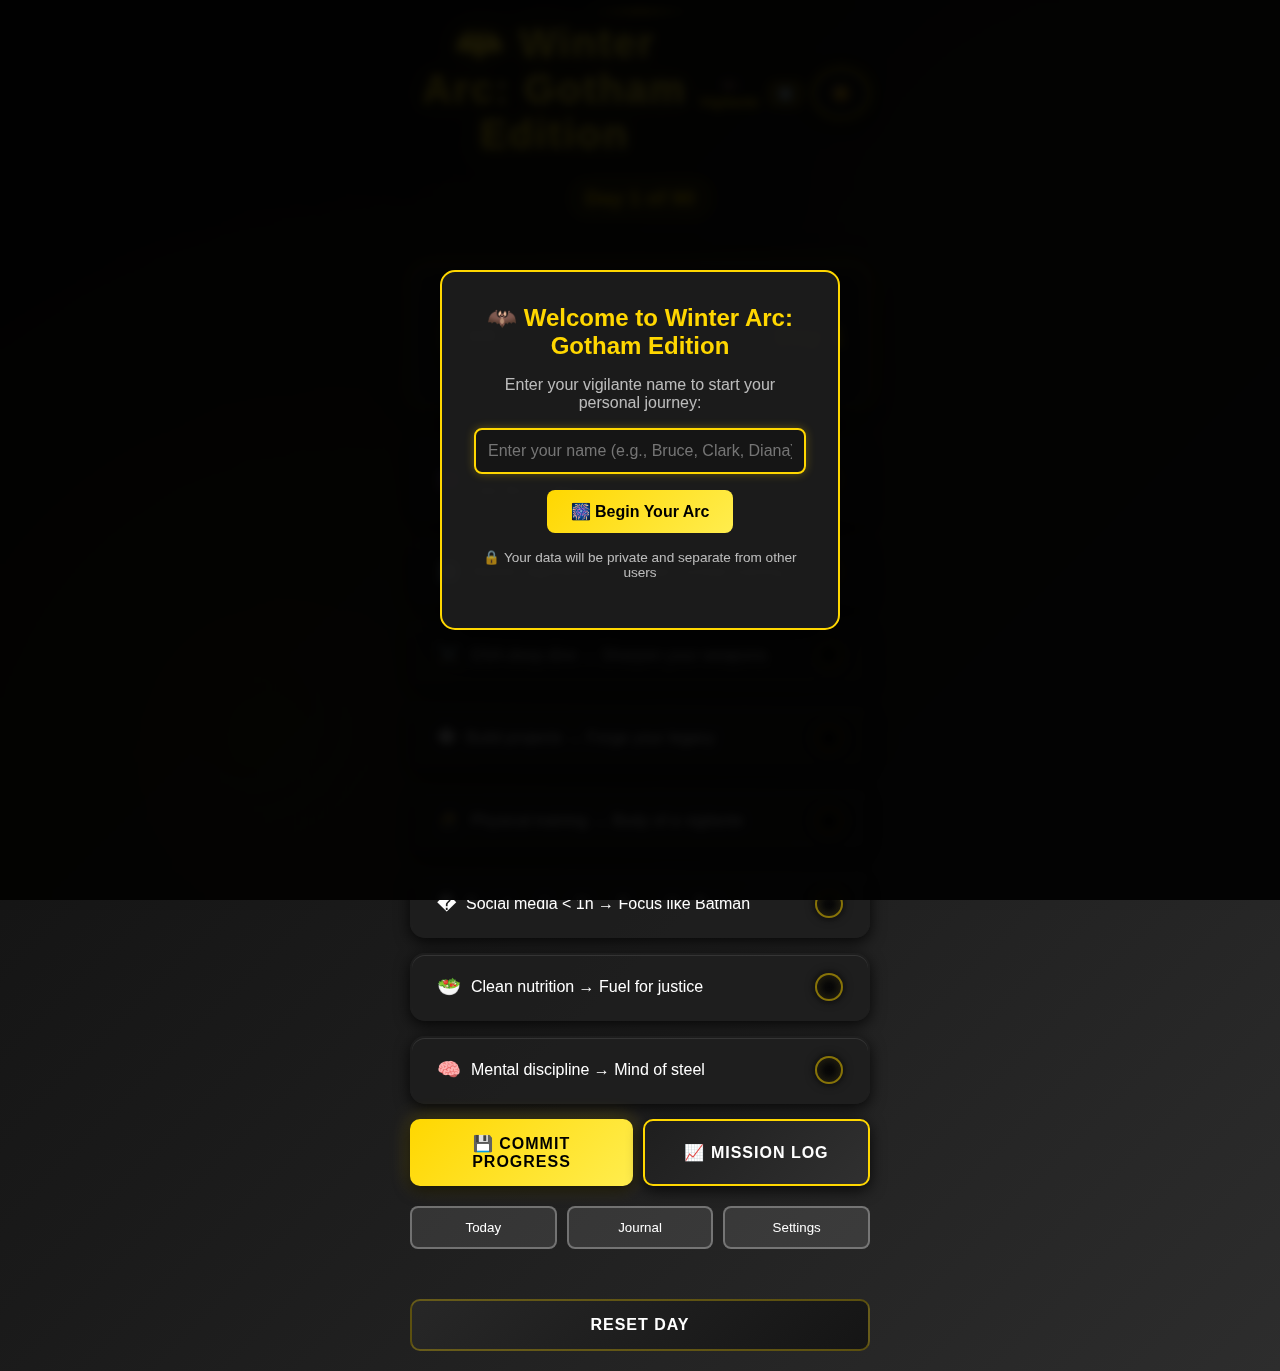
<file: index.html>
<!DOCTYPE html>
<html lang="en">
<head>
    <meta charset="UTF-8">
    <meta name="viewport" content="width=device-width, initial-scale=1.0">
    <title>Winter Arc Tracker</title>
    <link rel="icon" type="image/x-icon" href="icon.png">
    <link rel="stylesheet" href="style.css">
</head>
<body>
    <!-- Username Modal -->
    <div id="usernameModal" class="username-modal" style="display: none;">
        <div class="username-modal-content">
            <h2>🦇 Welcome to Winter Arc: Gotham Edition</h2>
            <p>Enter your vigilante name to start your personal journey:</p>
            <input type="text" id="usernameInput" placeholder="Enter your name (e.g., Bruce, Clark, Diana)" maxlength="20">
            <button id="startJourneyBtn">🎆 Begin Your Arc</button>
            <p class="username-note">🔒 Your data will be private and separate from other users</p>
        </div>
    </div>

    <div class="container">
        <header>
            <div class="header-top">
                <h1>🦇 Winter Arc: Gotham Edition</h1>
                <div class="user-info">
                    <span id="currentUser">🦇 Vigilante</span>
                    <button class="switch-user-btn" id="switchUserBtn" title="Switch User">🔄</button>
                    <button class="theme-toggle" id="themeToggle">☀️</button>
                </div>
            </div>
            <div class="day-counter" id="dayCounter">Day 1 of 90</div>
            <div class="date" id="currentDate"></div>
            <div class="badges" id="badges"></div>
        </header>
        
        <div class="progress-section">
            <div class="progress-circle">
                <span id="progressText">0/8</span>
            </div>
            <div class="streak">Day <span id="streak">1</span></div>
        </div>

        <div class="habits-list" role="list" aria-label="Daily habits tracker">
            <div class="habit" data-habit="wakeup" role="listitem">
                <span class="habit-icon" aria-hidden="true">🌆</span>
                <span class="habit-text">Rise before dawn @ 6:00 → Like Bruce Wayne</span>
                <input type="time" class="time-input" id="wakeupTime" value="06:00" 
                       aria-label="Wake up time" min="04:00" max="10:00">
                <div class="checkbox" role="checkbox" aria-checked="false" tabindex="0" 
                     aria-label="Mark wake up habit as complete"></div>
            </div>
            
            <div class="habit" data-habit="leetcode" role="listitem">
                <span class="habit-icon" aria-hidden="true">🧾</span>
                <span class="habit-text">Master algorithms → Mental combat training</span>
                <div class="checkbox" role="checkbox" aria-checked="false" tabindex="0" 
                     aria-label="Mark LeetCode habit as complete"></div>
            </div>
            
            <div class="habit" data-habit="dsa" role="listitem">
                <span class="habit-icon" aria-hidden="true">⚔️</span>
                <span class="habit-text">DSA deep dive → Sharpen your weapons</span>
                <div class="checkbox" role="checkbox" aria-checked="false" tabindex="0" 
                     aria-label="Mark DSA work as complete"></div>
            </div>
            
            <div class="habit" data-habit="dev" role="listitem">
                <span class="habit-icon" aria-hidden="true">�</span>
                <span class="habit-text">Build projects → Forge your legacy</span>
                <div class="checkbox" role="checkbox" aria-checked="false" tabindex="0" 
                     aria-label="Mark development work as complete"></div>
            </div>
            
            <div class="habit" data-habit="workout" role="listitem">
                <span class="habit-icon" aria-hidden="true">🥷</span>
                <span class="habit-text">Physical training → Body of a vigilante</span>
                <div class="checkbox" role="checkbox" aria-checked="false" tabindex="0" 
                     aria-label="Mark workout as complete"></div>
            </div>
            
            <div class="habit" data-habit="insta" role="listitem">
                <span class="habit-icon" aria-hidden="true">�</span>
                <span class="habit-text">Social media < 1h → Focus like Batman</span>
                <div class="checkbox" role="checkbox" aria-checked="false" tabindex="0" 
                     aria-label="Mark Instagram limit as complete"></div>
            </div>
            
            <div class="habit" data-habit="nojunk" role="listitem">
                <span class="habit-icon" aria-hidden="true">🥗</span>
                <span class="habit-text">Clean nutrition → Fuel for justice</span>
                <div class="checkbox" role="checkbox" aria-checked="false" tabindex="0" 
                     aria-label="Mark no junk food as complete"></div>
            </div>
            
            <div class="habit" data-habit="selfcontrol" role="listitem">
                <span class="habit-icon" aria-hidden="true">🧠</span>
                <span class="habit-text">Mental discipline → Mind of steel</span>
                <div class="checkbox" role="checkbox" aria-checked="false" tabindex="0" 
                     aria-label="Mark self control as complete"></div>
            </div>
        </div>

        <div class="action-buttons" role="group" aria-label="Daily actions">
            <button class="save-btn" id="saveTodayBtn" aria-describedby="save-help">
                💾 Commit Progress
                <span class="sr-only" id="save-help">Save current habit progress</span>
            </button>
            <button class="history-btn" id="viewHistoryBtn" aria-describedby="history-help">
                📈 Mission Log
                <span class="sr-only" id="history-help">View previous days progress</span>
            </button>
        </div>
        
        <nav class="nav-buttons" role="navigation" aria-label="Main navigation">
            <button class="nav-btn" id="todayBtn" aria-pressed="true">Today</button>
            <button class="nav-btn" id="journalBtn" aria-pressed="false">Journal</button>
            <button class="nav-btn" id="settingsBtn" aria-pressed="false">Settings</button>
        </nav>
        
        <button class="reset-btn" id="resetDay" aria-describedby="reset-help">
            Reset Day
            <span class="sr-only" id="reset-help">Reset all habits for today</span>
        </button>
        

        <div class="history-section" id="historySection" style="display: none;">
            <div class="stats">
                <div class="stat-card">
                    <div class="stat-number" id="totalDays">0</div>
                    <div class="stat-label">Total Days</div>
                </div>
                <div class="stat-card">
                    <div class="stat-number" id="perfectDays">0</div>
                    <div class="stat-label">Perfect Days</div>
                </div>
                <div class="stat-card">
                    <div class="stat-number" id="avgCompletion">0%</div>
                    <div class="stat-label">Avg Completion</div>
                </div>
                <div class="stat-card">
                    <div class="stat-number" id="streakCount">🔥 0</div>
                    <div class="stat-label">Current Streak</div>
                </div>
            </div>
            <div class="mission-log">
                <h3>🦇 Mission History</h3>
                <div id="missionHistory">
                    <p class="no-data">🦇 Your vigilante journey starts fresh today.</p>
                </div>
                <div style="display: flex; gap: 10px; margin-top: 10px;">
                    <button id="refreshLog" class="action-btn">
                        <span>🔄</span> Refresh Log
                    </button>
                    <button id="clearHistoryBtn" class="action-btn" style="background: linear-gradient(135deg, #dc2626, #991b1b);">
                        <span>🧩</span> Clear History
                    </button>
                </div>
            </div>
        </div>
        
        <div class="journal-section" id="journalSection" style="display: none;">
            <h3>Daily Reflection</h3>
            <textarea id="dailyNotes" placeholder="How did today go? What did you learn? What can you improve tomorrow?"></textarea>
            <button class="save-notes-btn" id="saveNotesBtn">Save Notes</button>
            <div class="notes-history" id="notesHistory"></div>
        </div>
        
        <div class="settings-section" id="settingsSection" style="display: none;">
            <h3>Customize Your Habits</h3>
            <div class="habit-editor" id="habitEditor"></div>
            <button class="add-habit-btn" id="addHabitBtn">+ Add New Habit</button>
            <button class="save-settings-btn" id="saveSettingsBtn">Save Changes</button>
        </div>
    </div>

    <script src="script.js"></script>
</body>
</html>
</file>
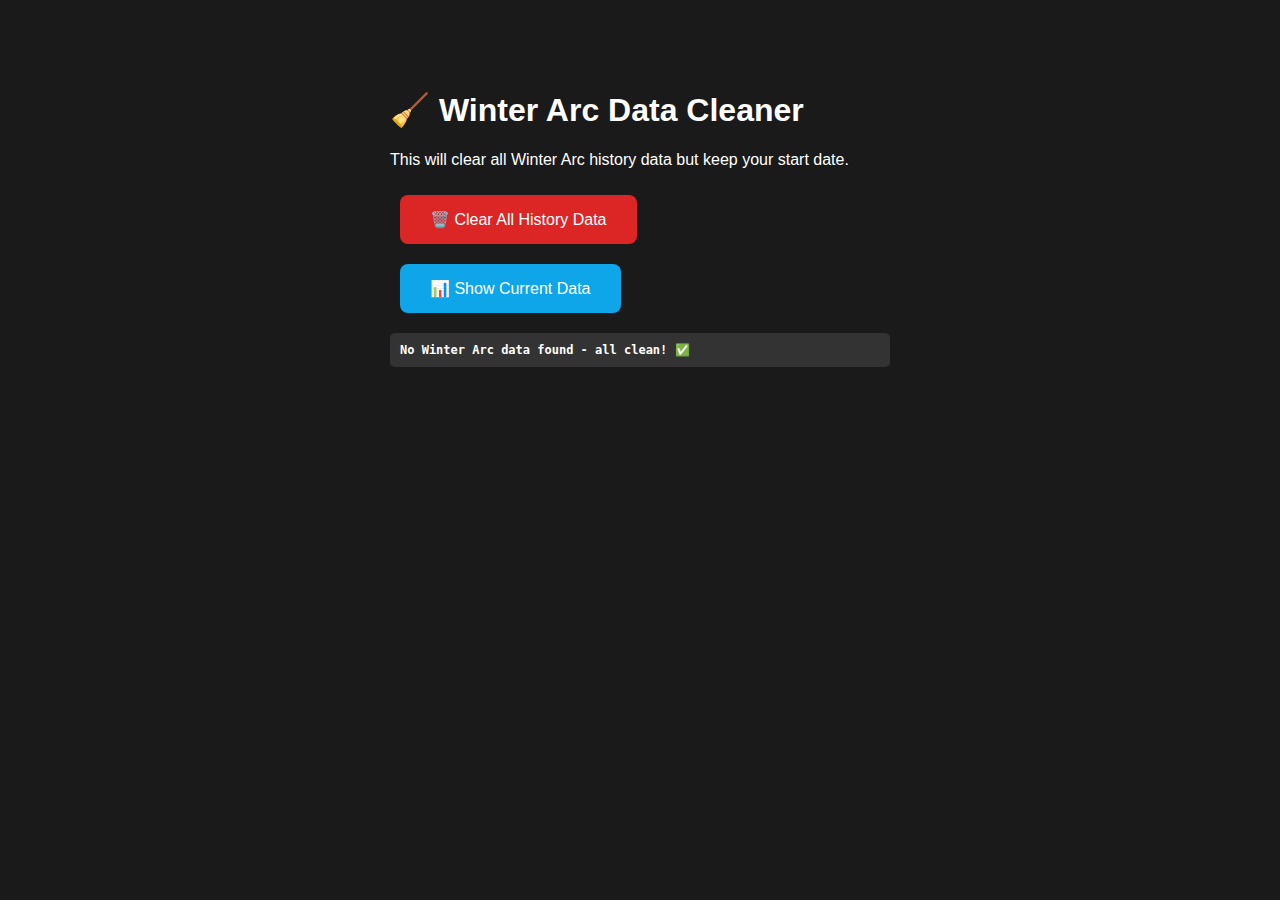
<file: clear-data.html>
<!DOCTYPE html>
<html>
<head>
    <title>Clear Winter Arc Data</title>
    <style>
        body {
            font-family: Arial, sans-serif;
            max-width: 500px;
            margin: 50px auto;
            padding: 20px;
            background: #1a1a1a;
            color: #fff;
        }
        .btn {
            background: #dc2626;
            color: white;
            padding: 15px 30px;
            border: none;
            border-radius: 8px;
            cursor: pointer;
            font-size: 16px;
            margin: 10px;
        }
        .btn:hover {
            background: #991b1b;
        }
        .success {
            background: #16a34a;
            padding: 10px;
            border-radius: 5px;
            margin: 10px 0;
            display: none;
        }
    </style>
</head>
<body>
    <h1>🧹 Winter Arc Data Cleaner</h1>
    <p>This will clear all Winter Arc history data but keep your start date.</p>
    
    <button class="btn" onclick="clearData()">🗑️ Clear All History Data</button>
    <button class="btn" onclick="showData()" style="background: #0ea5e9;">📊 Show Current Data</button>
    
    <div id="result" class="success"></div>
    <div id="dataDisplay" style="background: #333; padding: 10px; border-radius: 5px; margin: 10px 0; font-family: monospace; font-size: 12px;"></div>

    <script>
        function clearData() {
            const keysToRemove = [];
            
            // Find all localStorage keys to remove
            for (let i = 0; i < localStorage.length; i++) {
                const key = localStorage.key(i);
                if (key) {
                    // Remove winterArc_ prefixed keys except start date
                    if (key.startsWith('winterArc_') && key !== 'winterArcStartDate') {
                        keysToRemove.push(key);
                    }
                    // Remove date pattern keys (YYYY-MM-DD)
                    if (key.match(/^\d{4}-\d{2}-\d{2}$/)) {
                        keysToRemove.push(key);
                    }
                }
            }
            
            // Remove the keys
            keysToRemove.forEach(key => {
                console.log('Removing:', key);
                localStorage.removeItem(key);
            });
            
            // Also remove some other keys
            localStorage.removeItem('customHabits');
            localStorage.removeItem('testDataCleared');
            localStorage.removeItem('historyCleared');
            
            const result = document.getElementById('result');
            result.style.display = 'block';
            result.innerHTML = `✅ Cleared ${keysToRemove.length} history entries! Your Winter Arc data is now clean.`;
            
            showData();
        }
        
        function showData() {
            const display = document.getElementById('dataDisplay');
            const allKeys = [];
            
            for (let i = 0; i < localStorage.length; i++) {
                const key = localStorage.key(i);
                if (key && (key.includes('winter') || key.includes('Winter') || key.includes('arc'))) {
                    allKeys.push(key + ' = ' + localStorage.getItem(key));
                }
            }
            
            display.innerHTML = allKeys.length > 0 ? 
                '<strong>Current Winter Arc Data:</strong><br>' + allKeys.join('<br>') : 
                '<strong>No Winter Arc data found - all clean! ✅</strong>';
        }
        
        // Show data on load
        showData();
    </script>
</body>
</html>
</file>
<file: style.css>
:root {
    --bg-primary: linear-gradient(135deg, #0a0a0a, #1a1a1a, #2d2d2d);
    --bg-secondary: rgba(20, 20, 20, 0.8);
    --bg-card: rgba(30, 30, 30, 0.9);
    --text-primary: #ffffff;
    --text-secondary: rgba(255, 255, 255, 0.7);
    --accent: #ffd700; /* Batman yellow */
    --accent-gold: #ffd700;
    --batman-blue: #4a90e2;
    --shadow-dark: rgba(0, 0, 0, 0.8);
    --shadow-yellow: rgba(255, 215, 0, 0.3);
}

[data-theme="light"] {
    --bg-primary: linear-gradient(135deg, #f8f9fa, #e9ecef, #dee2e6);
    --bg-secondary: rgba(255, 255, 255, 0.9);
    --bg-card: rgba(248, 249, 250, 0.95);
    --text-primary: #212529;
    --text-secondary: #6c757d;
    --accent: #ffc107;
    --accent-gold: #fd7e14;
    --batman-blue: #0d6efd;
    --shadow-dark: rgba(0, 0, 0, 0.1);
    --shadow-yellow: rgba(255, 193, 7, 0.2);
}

/* Username Modal Styles */
.username-modal {
    position: fixed;
    top: 0;
    left: 0;
    width: 100%;
    height: 100%;
    background: rgba(0, 0, 0, 0.9);
    display: flex;
    justify-content: center;
    align-items: center;
    z-index: 10000;
    backdrop-filter: blur(5px);
}

.username-modal-content {
    background: var(--bg-card);
    padding: 2rem;
    border-radius: 15px;
    text-align: center;
    max-width: 400px;
    width: 90%;
    border: 2px solid var(--accent);
    box-shadow: 0 20px 40px rgba(0, 0, 0, 0.5);
}

.username-modal h2 {
    color: var(--accent);
    margin-bottom: 1rem;
    font-size: 1.5rem;
}

.username-modal p {
    margin-bottom: 1rem;
    color: var(--text-secondary);
}

.username-modal input {
    width: 100%;
    padding: 12px;
    border: 2px solid var(--accent);
    border-radius: 8px;
    background: var(--bg-secondary);
    color: var(--text-primary);
    font-size: 16px;
    margin-bottom: 1rem;
    text-align: center;
}

.username-modal input:focus {
    outline: none;
    box-shadow: 0 0 10px var(--shadow-yellow);
}

.username-modal button {
    background: linear-gradient(135deg, var(--accent), #ffed4e);
    color: black;
    border: none;
    padding: 12px 24px;
    border-radius: 8px;
    font-weight: bold;
    cursor: pointer;
    font-size: 16px;
    transition: all 0.3s ease;
}

.username-modal button:hover {
    transform: translateY(-2px);
    box-shadow: 0 5px 15px var(--shadow-yellow);
}

.username-note {
    font-size: 0.85rem;
    color: var(--text-secondary);
    margin-top: 1rem;
}

/* User Info Styles */
.user-info {
    display: flex;
    align-items: center;
    gap: 10px;
}

#currentUser {
    font-size: 0.9rem;
    color: var(--accent);
    font-weight: bold;
}

.switch-user-btn {
    background: rgba(255, 215, 0, 0.2);
    border: 1px solid var(--accent);
    color: var(--accent);
    border-radius: 6px;
    padding: 4px 8px;
    cursor: pointer;
    transition: all 0.3s ease;
    font-size: 12px;
}

.switch-user-btn:hover {
    background: var(--accent);
    color: black;
}

* {
    margin: 0;
    padding: 0;
    box-sizing: border-box;
}

body {
    font-family: 'Segoe UI', Tahoma, Geneva, Verdana, sans-serif;
    background: var(--bg-primary);
    min-height: 100vh;
    color: var(--text-primary);
    transition: all 0.3s ease;
    position: relative;
    overflow-x: hidden;
}

body::before {
    content: '';
    position: fixed;
    top: 0;
    left: 0;
    width: 100%;
    height: 100%;
    background-image: 
        radial-gradient(circle at 20% 80%, rgba(255, 215, 0, 0.1) 0%, transparent 50%),
        radial-gradient(circle at 80% 20%, rgba(255, 215, 0, 0.05) 0%, transparent 50%);
    pointer-events: none;
    z-index: -1;
}

.container {
    max-width: 500px;
    margin: 0 auto;
    padding: 20px;
    position: relative;
    z-index: 1;
}

header {
    text-align: center;
    margin-bottom: 30px;
    position: relative;
}

header::before {
    content: '';
    position: absolute;
    top: -10px;
    left: 50%;
    transform: translateX(-50%);
    width: 100px;
    height: 3px;
    background: linear-gradient(90deg, transparent, var(--accent), transparent);
    border-radius: 2px;
}

header h1 {
    font-size: 2.5rem;
    margin-bottom: 10px;
    text-shadow: 0 0 20px var(--shadow-yellow), 0 0 40px var(--shadow-yellow);
    font-weight: 900;
    letter-spacing: 2px;
    background: linear-gradient(45deg, var(--accent), #ffed4e, var(--accent));
    background-size: 200% 200%;
    -webkit-background-clip: text;
    -webkit-text-fill-color: transparent;
    background-clip: text;
    animation: batmanGlow 3s ease-in-out infinite alternate;
}

@keyframes batmanGlow {
    0% { background-position: 0% 50%; }
    100% { background-position: 100% 50%; }
}

.date {
    font-size: 1.1rem;
    opacity: 0.8;
}

.progress-section {
    display: flex;
    justify-content: space-between;
    align-items: center;
    margin-bottom: 30px;
    background: var(--bg-card);
    padding: 25px;
    border-radius: 20px;
    border: 2px solid rgba(255, 215, 0, 0.2);
    box-shadow: 
        0 8px 32px var(--shadow-dark),
        inset 0 1px 0 rgba(255, 255, 255, 0.1),
        0 0 20px var(--shadow-yellow);
    position: relative;
    overflow: hidden;
}

.progress-section::before {
    content: '';
    position: absolute;
    top: 0;
    left: -100%;
    width: 100%;
    height: 100%;
    background: linear-gradient(90deg, transparent, rgba(255, 215, 0, 0.1), transparent);
    animation: batmanSweep 4s ease-in-out infinite;
}

@keyframes batmanSweep {
    0% { left: -100%; }
    50% { left: 100%; }
    100% { left: -100%; }
}

.progress-circle {
    width: 90px;
    height: 90px;
    border: 4px solid rgba(255, 215, 0, 0.3);
    border-radius: 50%;
    display: flex;
    align-items: center;
    justify-content: center;
    font-size: 1.3rem;
    font-weight: bold;
    transition: all 0.5s ease;
    background: radial-gradient(circle, rgba(0, 0, 0, 0.8), rgba(20, 20, 20, 0.9));
    box-shadow: 
        0 0 20px var(--shadow-dark),
        inset 0 0 20px rgba(255, 215, 0, 0.1);
    position: relative;
}

.progress-circle::before {
    content: '';
    position: absolute;
    top: -2px;
    left: -2px;
    right: -2px;
    bottom: -2px;
    border-radius: 50%;
    background: conic-gradient(var(--accent), transparent, var(--accent));
    z-index: -1;
    animation: rotate 3s linear infinite;
}

@keyframes rotate {
    from { transform: rotate(0deg); }
    to { transform: rotate(360deg); }
}

.progress-circle.complete {
    border-color: var(--accent);
    background: radial-gradient(circle, rgba(255, 215, 0, 0.2), rgba(20, 20, 20, 0.9));
    box-shadow: 
        0 0 30px var(--shadow-yellow),
        inset 0 0 20px rgba(255, 215, 0, 0.3);
    transform: scale(1.05);
}

.streak {
    font-size: 1.6rem;
    font-weight: bold;
    text-shadow: 0 0 10px var(--shadow-yellow);
    color: var(--accent);
}

/* Habits list spacing handled by individual habit margins */

.habit {
    display: flex;
    justify-content: space-between;
    align-items: center;
    background: var(--bg-card);
    padding: 18px 25px;
    border-radius: 15px;
    margin-bottom: 15px;
    cursor: pointer;
    transition: all 0.4s ease;
    border: 2px solid transparent;
    position: relative;
    box-shadow: 
        0 4px 15px var(--shadow-dark),
        inset 0 1px 0 rgba(255, 255, 255, 0.1);
}

.habit::before {
    content: '';
    position: absolute;
    top: 0;
    left: 0;
    right: 0;
    bottom: 0;
    background: linear-gradient(45deg, rgba(255, 215, 0, 0.1), transparent, rgba(255, 215, 0, 0.1));
    border-radius: 13px;
    opacity: 0;
    transition: opacity 0.3s ease;
}

.habit:hover {
    transform: translateY(-3px);
    border-color: var(--accent);
    box-shadow: 
        0 8px 25px var(--shadow-dark),
        0 0 20px var(--shadow-yellow),
        inset 0 1px 0 rgba(255, 255, 255, 0.2);
}

.habit:hover::before {
    opacity: 1;
}

.habit.completed {
    background: linear-gradient(135deg, rgba(255, 215, 0, 0.15), rgba(30, 30, 30, 0.9));
    border-left: 4px solid var(--accent);
    border-color: var(--accent);
    box-shadow: 
        0 4px 20px var(--shadow-dark),
        0 0 15px var(--shadow-yellow),
        inset 0 1px 0 rgba(255, 215, 0, 0.3);
}

.habit.completed::after {
    content: '⚡';
    position: absolute;
    top: 10px;
    right: 15px;
    font-size: 1.2rem;
    animation: lightning 1.5s ease-in-out infinite alternate;
}

@keyframes lightning {
    0% { opacity: 0.5; transform: scale(1); }
    100% { opacity: 1; transform: scale(1.1); }
}

.habit-text {
    flex: 1;
    font-size: 1rem;
    line-height: 1.4;
}

.checkbox {
    width: 28px;
    height: 28px;
    border: 2px solid rgba(255, 215, 0, 0.5);
    border-radius: 50%;
    position: relative;
    transition: all 0.4s ease;
    background: radial-gradient(circle, rgba(0, 0, 0, 0.8), rgba(20, 20, 20, 0.9));
    box-shadow: 
        0 0 10px var(--shadow-dark),
        inset 0 0 10px rgba(255, 215, 0, 0.1);
}

.checkbox:hover {
    border-color: var(--accent);
    box-shadow: 
        0 0 15px var(--shadow-yellow),
        inset 0 0 15px rgba(255, 215, 0, 0.2);
    transform: scale(1.05);
}

.checkbox.checked {
    background: radial-gradient(circle, var(--accent), rgba(255, 215, 0, 0.8));
    border-color: var(--accent);
    box-shadow: 
        0 0 20px var(--shadow-yellow),
        inset 0 0 10px rgba(0, 0, 0, 0.3);
    transform: scale(1.1);
}

.checkbox.checked::after {
    content: '🦇';
    position: absolute;
    top: 50%;
    left: 50%;
    transform: translate(-50%, -50%);
    color: black;
    font-weight: bold;
    font-size: 14px;
    text-shadow: 0 0 5px rgba(0, 0, 0, 0.5);
}

.reset-btn {
    width: 100%;
    padding: 15px;
    background: rgba(255, 255, 255, 0.1);
    border: 2px solid rgba(255, 255, 255, 0.3);
    color: white;
    border-radius: 10px;
    font-size: 1rem;
    cursor: pointer;
    margin-top: 30px;
    transition: all 0.3s ease;
}

.reset-btn:hover {
    background: rgba(255, 255, 255, 0.2);
    border-color: rgba(255, 255, 255, 0.5);
}

.nav-buttons {
    display: flex;
    gap: 10px;
    margin-bottom: 20px;
}

.nav-buttons .nav-btn {
    flex: 1;
}

.nav-btn {
    flex: 1;
    padding: 12px;
    background: rgba(255, 255, 255, 0.1);
    border: 2px solid rgba(255, 255, 255, 0.3);
    color: white;
    border-radius: 8px;
    cursor: pointer;
    transition: all 0.3s ease;
}

.nav-btn.active {
    background: rgba(255, 255, 255, 0.3);
    border-color: rgba(255, 255, 255, 0.6);
}

.stats {
    display: grid;
    grid-template-columns: repeat(2, 1fr);
    gap: 15px;
    margin-bottom: 30px;
}

.export-btn {
    width: 100%;
    padding: 15px;
    background: #4CAF50;
    border: none;
    color: white;
    border-radius: 10px;
    font-size: 1rem;
    cursor: pointer;
    margin-top: 20px;
    transition: all 0.3s ease;
}

.export-btn:hover {
    background: #45a049;
}

.journal-section {
    margin-top: 20px;
}

.journal-section h3 {
    margin-bottom: 15px;
    color: #FFD700;
}

.journal-section textarea {
    width: 100%;
    height: 120px;
    background: rgba(255, 255, 255, 0.1);
    border: 2px solid rgba(255, 255, 255, 0.3);
    color: white;
    padding: 15px;
    border-radius: 10px;
    font-family: inherit;
    font-size: 1rem;
    resize: vertical;
    margin-bottom: 15px;
}

.journal-section textarea::placeholder {
    color: rgba(255, 255, 255, 0.6);
}

.save-notes-btn {
    width: 100%;
    padding: 12px;
    background: rgba(255, 255, 255, 0.1);
    border: 2px solid rgba(255, 255, 255, 0.3);
    color: white;
    border-radius: 8px;
    cursor: pointer;
    margin-bottom: 20px;
}

.notes-history {
    max-height: 300px;
    overflow-y: auto;
}

.note-entry {
    background: rgba(255, 255, 255, 0.05);
    padding: 15px;
    border-radius: 8px;
    margin-bottom: 10px;
    border-left: 3px solid #4CAF50;
}

.note-date {
    font-size: 0.9rem;
    color: #FFD700;
    margin-bottom: 5px;
}

.note-text {
    font-size: 0.95rem;
    line-height: 1.4;
}

.stat-card {
    background: rgba(255, 255, 255, 0.1);
    padding: 20px;
    border-radius: 10px;
    text-align: center;
}

.header-top {
    display: flex;
    justify-content: space-between;
    align-items: center;
    margin-bottom: 10px;
}

.theme-toggle {
    background: var(--bg-card);
    border: 2px solid var(--accent);
    color: var(--text-primary);
    padding: 12px 15px;
    border-radius: 50%;
    cursor: pointer;
    font-size: 1.2rem;
    transition: all 0.4s ease;
    box-shadow: 
        0 4px 15px var(--shadow-dark),
        0 0 10px var(--shadow-yellow);
    position: relative;
}

.theme-toggle:hover {
    background: var(--accent);
    color: black;
    transform: rotate(180deg) scale(1.1);
    box-shadow: 
        0 6px 20px var(--shadow-dark),
        0 0 20px var(--shadow-yellow);
}

.day-counter {
    font-size: 1.3rem;
    font-weight: bold;
    color: var(--accent);
    margin-bottom: 5px;
    text-shadow: 0 0 10px var(--shadow-yellow);
    padding: 8px 16px;
    background: rgba(255, 215, 0, 0.1);
    border-radius: 20px;
    border: 1px solid rgba(255, 215, 0, 0.3);
    display: inline-block;
}

.badges {
    display: flex;
    gap: 8px;
    margin-top: 10px;
    flex-wrap: wrap;
    justify-content: center;
}

.badge {
    background: var(--accent);
    color: white;
    padding: 4px 8px;
    border-radius: 12px;
    font-size: 0.8rem;
    font-weight: bold;
    animation: badgeAppear 0.5s ease;
}

@keyframes badgeAppear {
    from { transform: scale(0); opacity: 0; }
    to { transform: scale(1); opacity: 1; }
}

@keyframes slideIn {
    from { transform: translateX(100%); opacity: 0; }
    to { transform: translateX(0); opacity: 1; }
}

@keyframes slideOut {
    from { transform: translateX(0); opacity: 1; }
    to { transform: translateX(100%); opacity: 0; }
}

/* Screen reader only content */
.sr-only {
    position: absolute;
    width: 1px;
    height: 1px;
    padding: 0;
    margin: -1px;
    overflow: hidden;
    clip: rect(0, 0, 0, 0);
    white-space: nowrap;
    border: 0;
}

/* Accessibility improvements */
*:focus {
    outline: 2px solid var(--accent);
    outline-offset: 2px;
}

/* Better button focus states */
button:focus,
.nav-btn:focus {
    outline: 2px solid var(--accent);
    outline-offset: 2px;
}

/* Loading state */
.loading {
    position: relative;
    pointer-events: none;
    opacity: 0.7;
}

.loading::after {
    content: '';
    position: absolute;
    top: 50%;
    left: 50%;
    width: 20px;
    height: 20px;
    margin: -10px 0 0 -10px;
    border: 2px solid transparent;
    border-top: 2px solid var(--accent);
    border-radius: 50%;
    animation: spin 1s linear infinite;
}

@keyframes spin {
    0% { transform: rotate(0deg); }
    100% { transform: rotate(360deg); }
}

.habit-icon {
    font-size: 1.2rem;
    margin-right: 10px;
}

.time-input {
    background: var(--bg-secondary);
    border: 1px solid var(--text-secondary);
    color: var(--text-primary);
    padding: 8px;
    border-radius: 5px;
    margin-right: 10px;
    font-size: 0.9rem;
    transition: border-color 0.3s ease;
}

.time-input:focus {
    border-color: var(--accent);
    box-shadow: 0 0 0 2px rgba(76, 175, 80, 0.2);
}

.time-input:invalid {
    border-color: #f44336;
    box-shadow: 0 0 0 2px rgba(244, 67, 54, 0.2);
}

/* Error states */
.error {
    color: #f44336;
    font-size: 0.8rem;
    margin-top: 5px;
}

.habit.error {
    border-left: 4px solid #f44336;
    background: rgba(244, 67, 54, 0.1);
}

/* Success states */
.success-message {
    color: var(--accent);
    font-size: 0.9rem;
    margin-top: 10px;
    display: flex;
    align-items: center;
    gap: 5px;
}

.success-message::before {
    content: '✓';
    background: var(--accent);
    color: white;
    border-radius: 50%;
    width: 16px;
    height: 16px;
    display: flex;
    align-items: center;
    justify-content: center;
    font-size: 12px;
    font-weight: bold;
}

.chart-container {
    background: var(--bg-secondary);
    padding: 20px;
    border-radius: 10px;
    margin-bottom: 20px;
    text-align: center;
}

.chart-container canvas {
    max-width: 100%;
    height: auto;
}

.settings-section {
    margin-top: 20px;
}

.settings-section h3 {
    margin-bottom: 20px;
    color: var(--accent-gold);
}

.habit-editor {
    margin-bottom: 20px;
}

.habit-edit {
    display: flex;
    align-items: center;
    background: var(--bg-secondary);
    padding: 15px;
    border-radius: 8px;
    margin-bottom: 10px;
    gap: 10px;
}

.habit-edit input {
    background: var(--bg-secondary);
    border: 1px solid var(--text-secondary);
    color: var(--text-primary);
    padding: 8px;
    border-radius: 5px;
    flex: 1;
}

.habit-edit select {
    background: var(--bg-secondary);
    border: 1px solid var(--text-secondary);
    color: var(--text-primary);
    padding: 8px;
    border-radius: 5px;
}

.delete-habit {
    background: #ff4444;
    color: white;
    border: none;
    padding: 8px 12px;
    border-radius: 5px;
    cursor: pointer;
}

.add-habit-btn, .save-settings-btn {
    width: 100%;
    padding: 12px;
    background: var(--accent);
    color: white;
    border: none;
    border-radius: 8px;
    cursor: pointer;
    margin-bottom: 10px;
    font-size: 1rem;
}

.add-habit-btn:hover, .save-settings-btn:hover {
    background: #45a049;
}

.action-buttons {
    display: flex;
    gap: 10px;
    margin-bottom: 20px;
}

.save-btn, .history-btn {
    flex: 1;
    padding: 15px;
    border: none;
    border-radius: 10px;
    font-size: 1rem;
    cursor: pointer;
    transition: all 0.4s ease;
    position: relative;
    overflow: hidden;
    font-weight: bold;
    text-transform: uppercase;
    letter-spacing: 1px;
}

.save-btn {
    background: linear-gradient(135deg, var(--accent), #ffed4e);
    color: black;
    box-shadow: 
        0 4px 15px var(--shadow-dark),
        0 0 20px var(--shadow-yellow);
}

.save-btn:hover {
    transform: translateY(-2px);
    box-shadow: 
        0 6px 20px var(--shadow-dark),
        0 0 30px var(--shadow-yellow);
}

.history-btn {
    background: linear-gradient(135deg, var(--bg-card), rgba(50, 50, 50, 0.9));
    color: var(--text-primary);
    border: 2px solid var(--accent);
    box-shadow: 0 4px 15px var(--shadow-dark);
}

.history-btn:hover {
    background: linear-gradient(135deg, var(--accent), rgba(255, 215, 0, 0.8));
    color: black;
    transform: translateY(-2px);
    box-shadow: 
        0 6px 20px var(--shadow-dark),
        0 0 25px var(--shadow-yellow);
}

.reset-btn {
    width: 100%;
    padding: 15px;
    background: linear-gradient(135deg, rgba(40, 40, 40, 0.9), rgba(20, 20, 20, 0.9));
    border: 2px solid rgba(255, 215, 0, 0.3);
    color: white;
    border-radius: 10px;
    font-size: 1rem;
    cursor: pointer;
    margin-top: 30px;
    transition: all 0.4s ease;
    font-weight: bold;
    text-transform: uppercase;
    letter-spacing: 1px;
}

.reset-btn:hover {
    background: linear-gradient(135deg, rgba(60, 60, 60, 0.9), rgba(40, 40, 40, 0.9));
    border-color: var(--accent);
    transform: translateY(-2px);
    box-shadow: 
        0 6px 20px var(--shadow-dark),
        0 0 15px var(--shadow-yellow);
}

.remove-habit-btn {
    background: #ff4444;
    color: white;
    border: none;
    padding: 8px 12px;
    border-radius: 5px;
    cursor: pointer;
    font-size: 0.9rem;
}

.remove-habit-btn:hover {
    background: #cc0000;
}

.habit-icon-select {
    background: var(--bg-secondary);
    border: 1px solid var(--text-secondary);
    color: var(--text-primary);
    padding: 8px;
    border-radius: 5px;
    margin-right: 10px;
}

.habit-text-input {
    background: var(--bg-secondary);
    border: 1px solid var(--text-secondary);
    color: var(--text-primary);
    padding: 8px;
    border-radius: 5px;
    flex: 1;
    margin-right: 10px;
}

.new-habit {
    border: 2px dashed var(--accent);
}

.history-day {
    background: var(--bg-secondary);
    padding: 15px;
    border-radius: 8px;
    margin-bottom: 15px;
}

.history-date {
    font-weight: bold;
    color: var(--accent-gold);
    margin-bottom: 8px;
}

.history-progress {
    display: flex;
    align-items: center;
    gap: 10px;
    margin-bottom: 8px;
}

.progress-bar {
    flex: 1;
    height: 8px;
    background: rgba(255, 255, 255, 0.2);
    border-radius: 4px;
    overflow: hidden;
}

.progress-fill {
    height: 100%;
    background: var(--accent);
    transition: width 0.3s ease;
}

.progress-text {
    font-size: 0.9rem;
    color: var(--text-secondary);
}

.history-notes {
    font-size: 0.9rem;
    color: var(--text-secondary);
    font-style: italic;
}

.back-btn {
    width: 100%;
    padding: 12px;
    background: var(--accent);
    color: white;
    border: none;
    border-radius: 8px;
    cursor: pointer;
    margin-top: 20px;
}

.back-btn:hover {
    background: #45a049;
}

.no-data-message {
    text-align: center;
    padding: 40px 20px;
    background: var(--bg-card);
    border-radius: 15px;
    border: 2px dashed rgba(255, 215, 0, 0.3);
    margin: 20px 0;
}

.no-data-message p {
    margin: 10px 0;
    font-size: 1.1rem;
}

.no-data-message small {
    opacity: 0.6;
    font-size: 0.8rem;
}

.stat-number {
    font-size: 2rem;
    font-weight: bold;
    color: #4CAF50;
}

.stat-label {
    font-size: 0.9rem;
    opacity: 0.8;
    margin-top: 5px;
}

.calendar {
    display: grid;
    grid-template-columns: repeat(7, 1fr);
    gap: 5px;
    max-width: 100%;
}

.calendar-day {
    aspect-ratio: 1;
    background: rgba(255, 255, 255, 0.1);
    border-radius: 5px;
    display: flex;
    align-items: center;
    justify-content: center;
    font-size: 0.8rem;
    position: relative;
    cursor: pointer;
}

.calendar-day.other-month {
    opacity: 0.3;
}

.calendar-day.today {
    border: 2px solid #FFD700;
}

.calendar-day.perfect {
    background: #4CAF50;
}

.calendar-day.partial {
    background: linear-gradient(45deg, #4CAF50 50%, rgba(255, 255, 255, 0.1) 50%);
}

.calendar-day.incomplete {
    background: rgba(255, 87, 87, 0.3);
}

.calendar-header {
    display: grid;
    grid-template-columns: repeat(7, 1fr);
    gap: 5px;
    margin-bottom: 10px;
    font-weight: bold;
    text-align: center;
}

.month-nav {
    display: flex;
    justify-content: space-between;
    align-items: center;
    margin-bottom: 20px;
}

.month-nav button {
    background: rgba(255, 255, 255, 0.1);
    border: 1px solid rgba(255, 255, 255, 0.3);
    color: white;
    padding: 8px 12px;
    border-radius: 5px;
    cursor: pointer;
}

@media (max-width: 600px) {
    .container {
        padding: 10px;
    }
    
    header h1 {
        font-size: 1.8rem;
    }
    
    .habit {
        padding: 12px 15px;
        margin-bottom: 12px;
    }
    
    .habit-text {
        font-size: 0.85rem;
        line-height: 1.3;
    }
    
    .checkbox {
        width: 28px;
        height: 28px;
        flex-shrink: 0;
    }
    
    .progress-circle {
        width: 70px;
        height: 70px;
        font-size: 1rem;
    }
    
    .streak {
        font-size: 1.2rem;
    }
    
    .stats {
        grid-template-columns: 1fr;
        gap: 10px;
    }
    
    .stat-card {
        padding: 15px;
    }
    
    .time-input {
        font-size: 0.8rem;
        padding: 6px;
        min-height: 44px; /* Better touch target */
    }
    
    .stat-number {
        font-size: 1.3rem;
    }
    
    /* Better touch targets for mobile */
    .nav-btn,
    .save-btn,
    .history-btn,
    .reset-btn {
        min-height: 44px;
        font-size: 0.9rem;
    }
    
    .theme-toggle {
        min-width: 44px;
        min-height: 44px;
    }
    
    .action-buttons {
        gap: 8px;
    }
    
    .nav-buttons {
        gap: 8px;
    }
    
    /* Stack buttons vertically on very small screens */
    @media (max-width: 400px) {
        .action-buttons {
            flex-direction: column;
        }
        
        .nav-buttons {
            flex-direction: column;
        }
        
        .habit {
            flex-wrap: wrap;
            gap: 8px;
        }
        
        .time-input {
            order: 3;
            width: 100%;
            margin: 0;
        }
    }
}

/* Floating Credit Button */
.floating-credit {
    position: fixed;
    bottom: 20px;
    right: 20px;
    background: linear-gradient(135deg, var(--bg-card), rgba(30, 30, 30, 0.95));
    border: 2px solid var(--accent);
    border-radius: 25px;
    padding: 8px 16px;
    box-shadow: 
        0 4px 20px var(--shadow-dark),
        0 0 15px var(--shadow-yellow);
    backdrop-filter: blur(10px);
    transition: all 0.4s ease;
    cursor: pointer;
    z-index: 1000;
    transform: translateY(0);
    opacity: 0.8;
}

.floating-credit:hover {
    transform: translateY(-5px) scale(1.05);
    opacity: 1;
    box-shadow: 
        0 8px 30px var(--shadow-dark),
        0 0 25px var(--shadow-yellow);
    border-color: var(--accent-gold);
    background: linear-gradient(135deg, var(--accent), rgba(255, 215, 0, 0.9));
}

.floating-credit:hover .credit-text {
    color: black;
    text-shadow: 0 0 10px rgba(0, 0, 0, 0.3);
}

.credit-text {
    font-size: 0.85rem;
    font-weight: bold;
    color: var(--accent);
    text-shadow: 0 0 10px var(--shadow-yellow);
    letter-spacing: 0.5px;
    transition: all 0.3s ease;
    display: flex;
    align-items: center;
    gap: 4px;
}

.floating-credit:active {
    transform: translateY(-3px) scale(1.02);
}

/* Mobile adjustments for floating button */
@media (max-width: 600px) {
    .floating-credit {
        bottom: 15px;
        right: 15px;
        padding: 6px 12px;
    }
    
    .credit-text {
        font-size: 0.75rem;
    }
}
</file>
